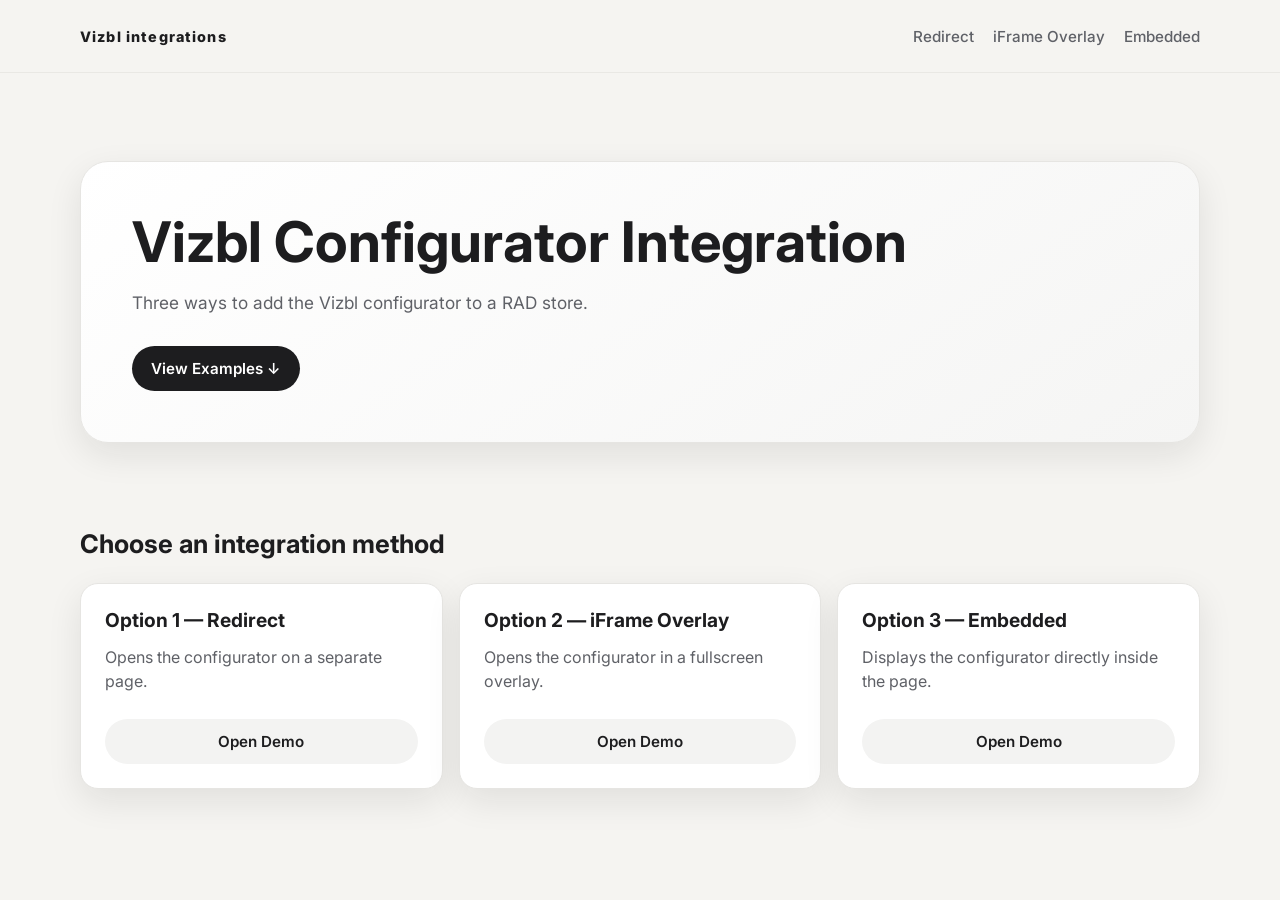
<file: index.html>
<!doctype html>
<html lang="en">
  <head>
    <meta charset="UTF-8" />
    <meta name="viewport" content="width=device-width, initial-scale=1.0" />
    <title>Vizbl integrations</title>
    <link rel="preconnect" href="https://fonts.googleapis.com" />
    <link rel="preconnect" href="https://fonts.gstatic.com" crossorigin />
    <link
      href="https://fonts.googleapis.com/css2?family=Inter:wght@400;500;600;700;800&display=swap"
      rel="stylesheet"
    />
    <link rel="stylesheet" href="styles.css" />
  </head>
  <body>
    <header class="site-header">
      <div class="container header-inner">
        <a class="brand" href="index.html">Vizbl integrations</a>
        <nav>
          <a href="redirect.html">Redirect</a>
          <a href="iframe.html">iFrame Overlay</a>
          <a href="embedded.html">Embedded</a>
        </nav>
      </div>
    </header>

    <main>
      <section class="hero">
        <div class="container hero-content">
          <h1>Vizbl Configurator Integration</h1>
          <p class="subhead">Three ways to add the Vizbl configurator to a RAD store.</p>
          <a class="btn btn-primary mobile-scroll-cta" href="#integration-cards">View Examples ↓</a>
        </div>
      </section>

      <section class="cards-section" id="integration-cards">
        <div class="container">
          <div class="section-heading">
            <h2>Choose an integration method</h2>
          </div>

          <div class="integration-grid">
            <article class="integration-card">
              <h3>Option 1 — Redirect</h3>
              <p>Opens the configurator on a separate page.</p>
              <a class="btn btn-secondary" href="redirect.html">Open Demo</a>
            </article>

            <article class="integration-card">
              <h3>Option 2 — iFrame Overlay</h3>
              <p>Opens the configurator in a fullscreen overlay.</p>
              <a class="btn btn-secondary" href="iframe.html">Open Demo</a>
            </article>

            <article class="integration-card">
              <h3>Option 3 — Embedded</h3>
              <p>Displays the configurator directly inside the page.</p>
              <a class="btn btn-secondary" href="embedded.html">Open Demo</a>
            </article>
          </div>
        </div>
      </section>
    </main>
  </body>
</html>
</file>
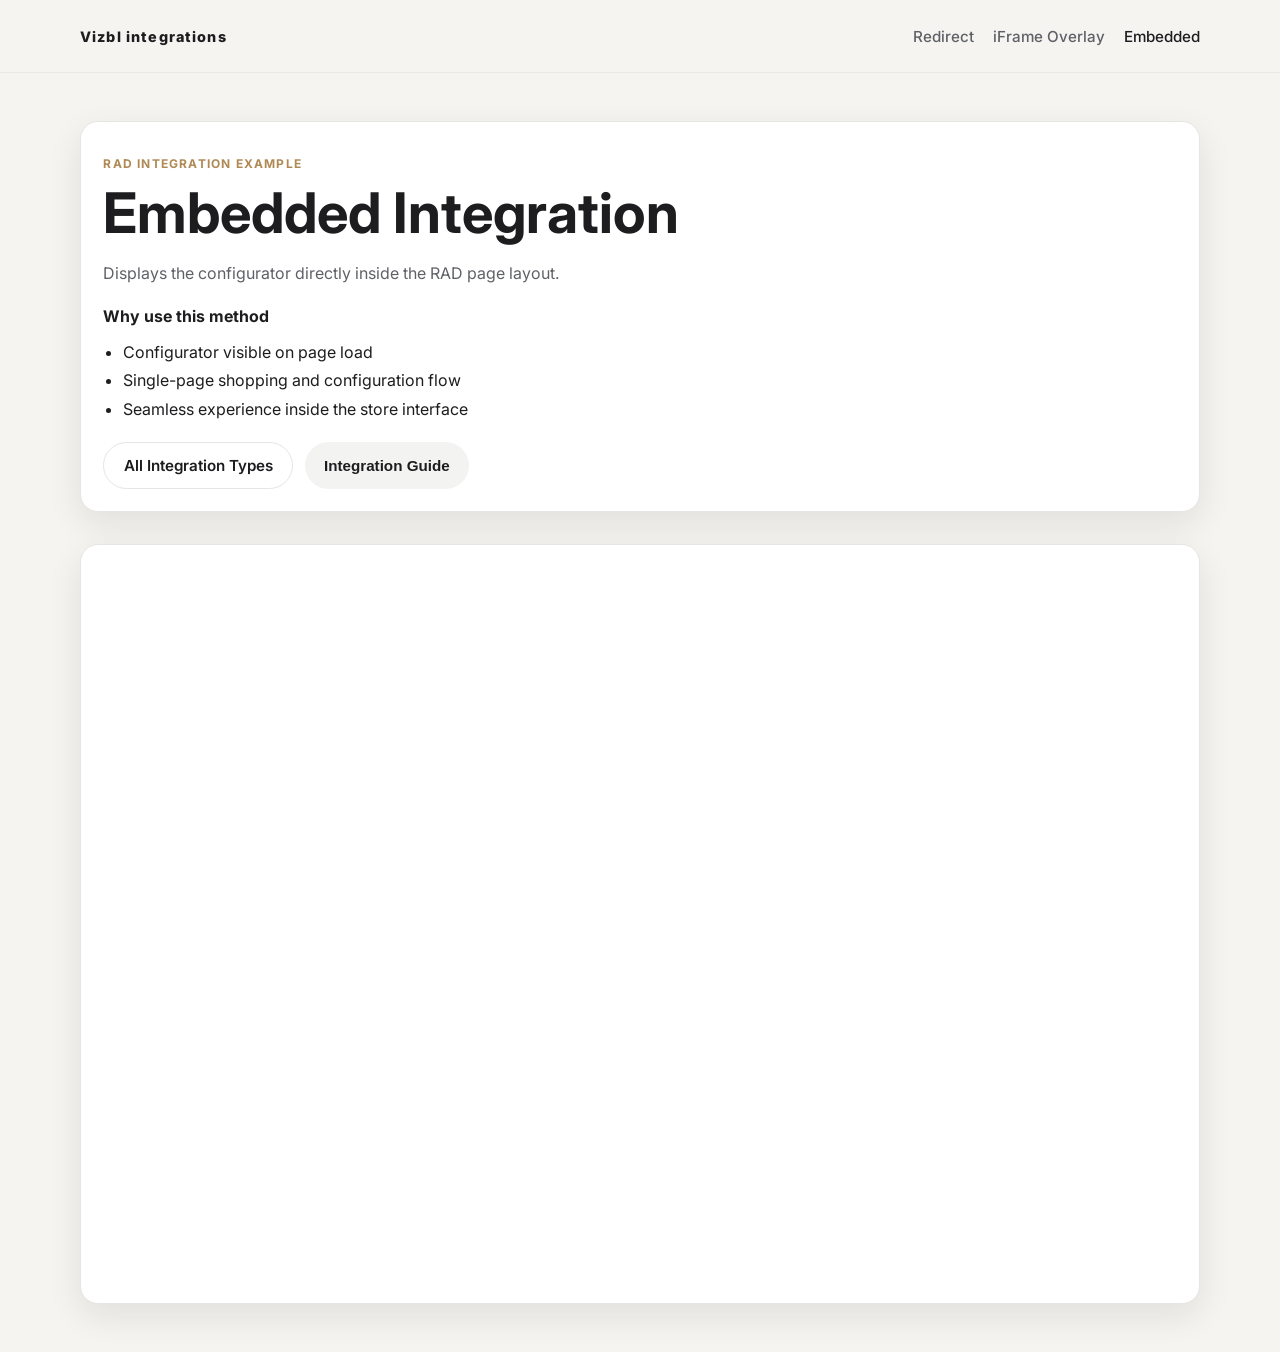
<file: embedded.html>
<!doctype html>
<html lang="en">
  <head>
    <meta charset="UTF-8" />
    <meta name="viewport" content="width=device-width, initial-scale=1.0" />
    <title>Embedded Integration Demo</title>
    <link rel="preconnect" href="https://fonts.googleapis.com" />
    <link rel="preconnect" href="https://fonts.gstatic.com" crossorigin />
    <link
      href="https://fonts.googleapis.com/css2?family=Inter:wght@400;500;600;700;800&display=swap"
      rel="stylesheet"
    />
    <link rel="stylesheet" href="styles.css" />
  </head>
  <body>
    <header class="site-header">
      <div class="container header-inner">
        <a class="brand" href="index.html">Vizbl integrations</a>
        <nav>
          <a href="redirect.html">Redirect</a>
          <a href="iframe.html">iFrame Overlay</a>
          <a class="active" href="embedded.html">Embedded</a>
        </nav>
      </div>
    </header>

    <main class="product-page product-page-embedded">
      <div class="container split-grid">
        <section class="product-details">
          <p class="eyebrow">RAD Integration Example</p>
          <h1>Embedded Integration</h1>
          <p class="description">Displays the configurator directly inside the RAD page layout.</p>

          <h2 class="mini-heading">Why use this method</h2>
          <ul class="feature-list">
            <li>Configurator visible on page load</li>
            <li>Single-page shopping and configuration flow</li>
            <li>Seamless experience inside the store interface</li>
          </ul>

          <div class="cta-group">
            <a class="btn btn-ghost" href="index.html">All Integration Types</a>
            <button class="btn btn-secondary" type="button" data-copy-code="embedded">Integration Guide</button>
          </div>
        </section>

        <section class="embedded-shell" aria-label="Embedded configurator">
          <iframe
            title="Embedded Vizbl Configurator"
            src="https://configurator.vizbl.com/0affd758-2fd5-423c-b628-b9b726965c45"
            loading="lazy"
            referrerpolicy="strict-origin-when-cross-origin"
          ></iframe>
        </section>
      </div>
    </main>
      <script src="script.js"></script>
  </body>
</html>
</file>
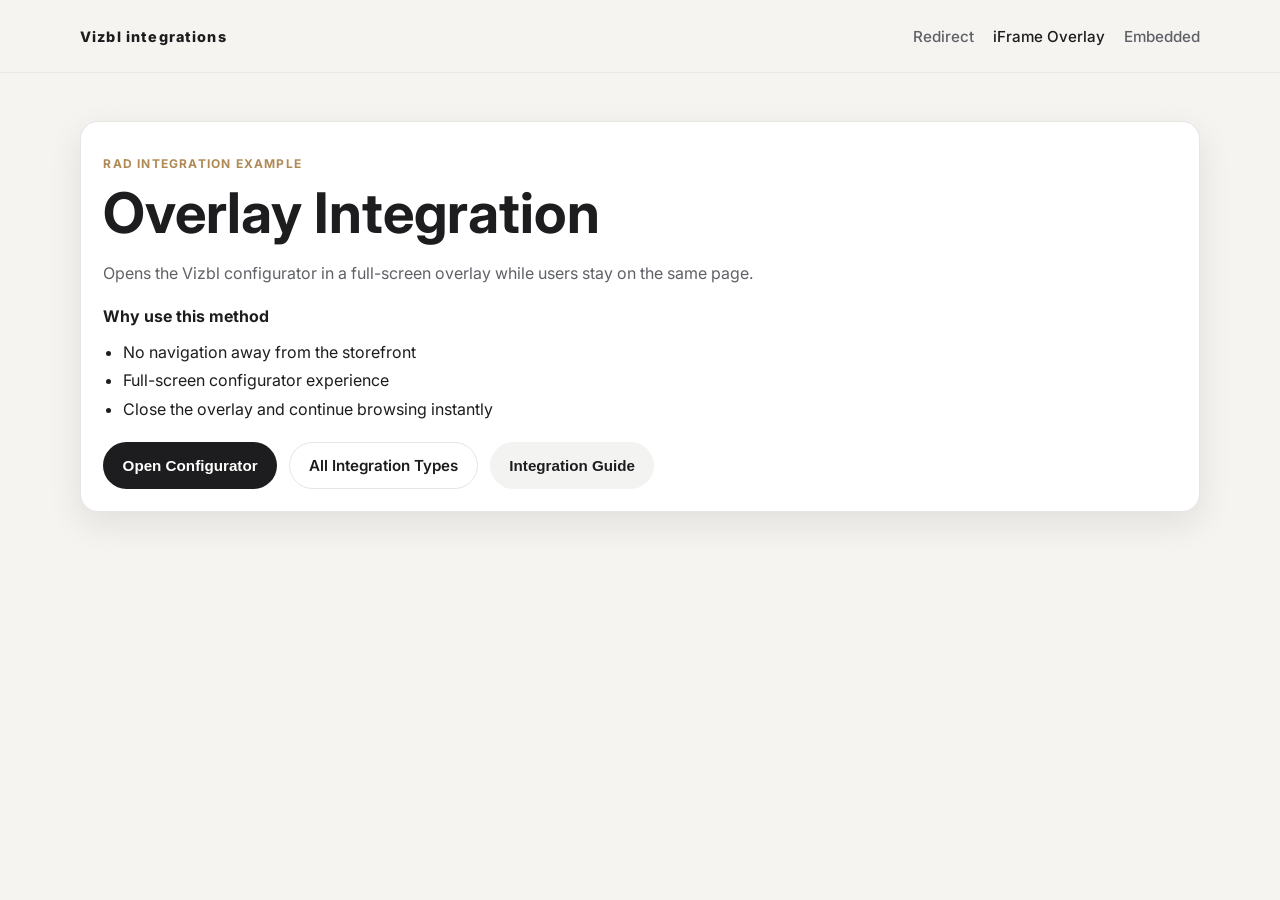
<file: iframe.html>
<!doctype html>
<html lang="en">
  <head>
    <meta charset="UTF-8" />
    <meta name="viewport" content="width=device-width, initial-scale=1.0" />
    <title>iFrame Overlay Integration Demo</title>
    <link rel="preconnect" href="https://fonts.googleapis.com" />
    <link rel="preconnect" href="https://fonts.gstatic.com" crossorigin />
    <link
      href="https://fonts.googleapis.com/css2?family=Inter:wght@400;500;600;700;800&display=swap"
      rel="stylesheet"
    />
    <link rel="stylesheet" href="styles.css" />
  </head>
  <body>
    <header class="site-header">
      <div class="container header-inner">
        <a class="brand" href="index.html">Vizbl integrations</a>
        <nav>
          <a href="redirect.html">Redirect</a>
          <a class="active" href="iframe.html">iFrame Overlay</a>
          <a href="embedded.html">Embedded</a>
        </nav>
      </div>
    </header>

    <main class="product-page single-column">
      <div class="container product-grid">

        <section class="product-details">
          <p class="eyebrow">RAD Integration Example</p>
          <h1>Overlay Integration</h1>
          <p class="description">
            Opens the Vizbl configurator in a full-screen overlay while users stay on the same page.
          </p>

          <h2 class="mini-heading">Why use this method</h2>
          <ul class="feature-list">
            <li>No navigation away from the storefront</li>
            <li>Full-screen configurator experience</li>
            <li>Close the overlay and continue browsing instantly</li>
          </ul>

          <div class="cta-group">
            <button class="btn btn-primary" type="button" data-open-overlay>Open Configurator</button>
            <a class="btn btn-ghost" href="index.html">All Integration Types</a>
            <button class="btn btn-secondary" type="button" data-copy-code="iframe-overlay">Integration Guide</button>
          </div>
        </section>
      </div>
    </main>

    <div class="overlay" id="configurator-overlay" aria-hidden="true" role="dialog" aria-label="Configurator overlay">
      <div class="overlay-backdrop" data-close-overlay></div>
      <div class="overlay-panel">
        <button class="overlay-close" type="button" aria-label="Close configurator" data-close-overlay>×</button>
        <iframe
          title="Vizbl Configurator"
          src="https://configurator.vizbl.com/0affd758-2fd5-423c-b628-b9b726965c45"
          loading="lazy"
          referrerpolicy="strict-origin-when-cross-origin"
        ></iframe>
      </div>
    </div>

    <script src="script.js"></script>
  </body>
</html>
</file>
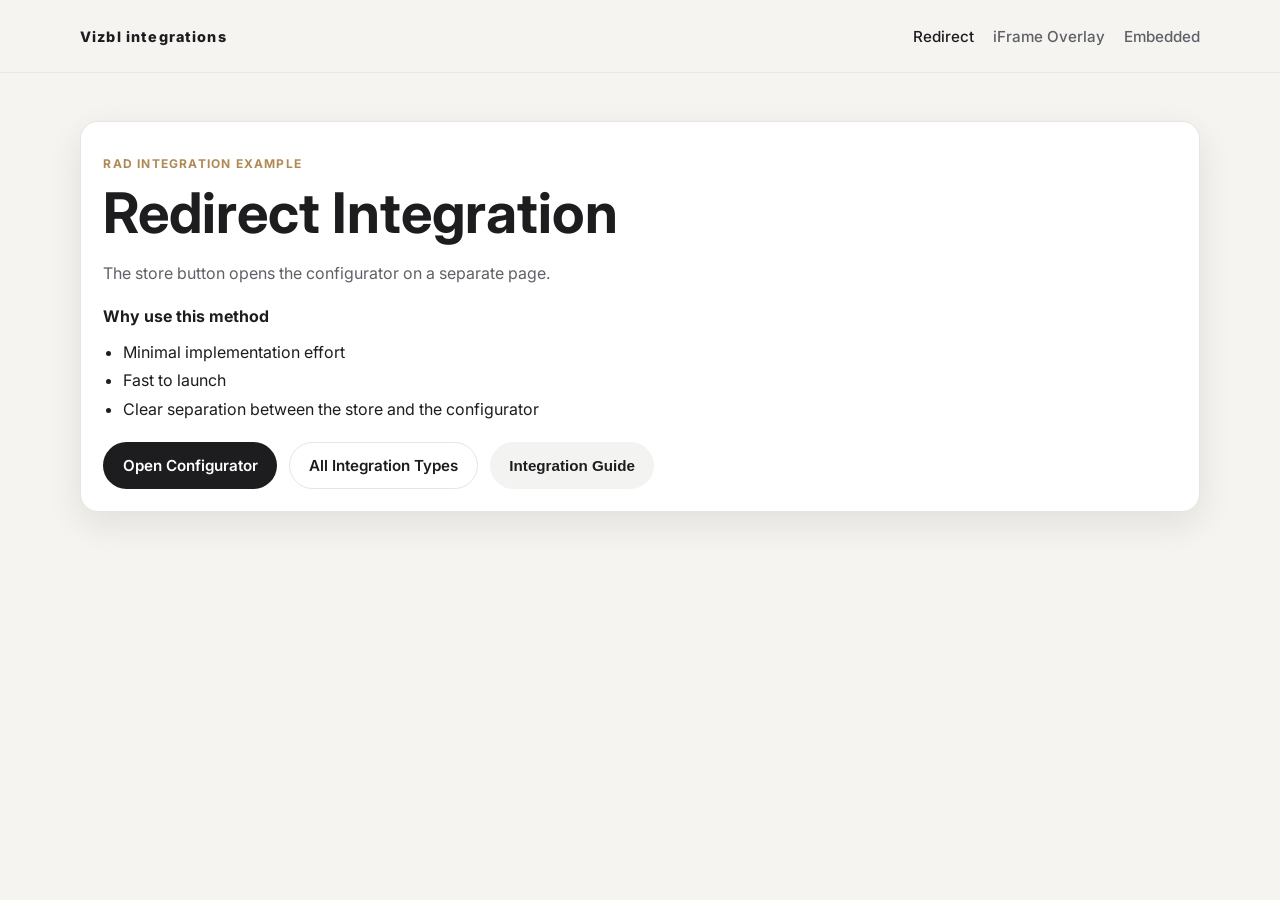
<file: redirect.html>
<!doctype html>
<html lang="en">
  <head>
    <meta charset="UTF-8" />
    <meta name="viewport" content="width=device-width, initial-scale=1.0" />
    <title>Redirect Integration Demo</title>
    <link rel="preconnect" href="https://fonts.googleapis.com" />
    <link rel="preconnect" href="https://fonts.gstatic.com" crossorigin />
    <link
      href="https://fonts.googleapis.com/css2?family=Inter:wght@400;500;600;700;800&display=swap"
      rel="stylesheet"
    />
    <link rel="stylesheet" href="styles.css" />
  </head>
  <body>
    <header class="site-header">
      <div class="container header-inner">
        <a class="brand" href="index.html">Vizbl integrations</a>
        <nav>
          <a class="active" href="redirect.html">Redirect</a>
          <a href="iframe.html">iFrame Overlay</a>
          <a href="embedded.html">Embedded</a>
        </nav>
      </div>
    </header>

    <main class="product-page single-column">
      <div class="container product-grid">

        <section class="product-details">
                    <p class="eyebrow">RAD Integration Example</p>
          <h1>Redirect Integration</h1>
          <p class="description">The store button opens the configurator on a separate page.</p>

          <h2 class="mini-heading">Why use this method</h2>
          <ul class="feature-list">
            <li>Minimal implementation effort</li>
            <li>Fast to launch</li>
            <li>Clear separation between the store and the configurator</li>
          </ul>

          <div class="cta-group">
            <a class="btn btn-primary" href="https://configurator.vizbl.com/0affd758-2fd5-423c-b628-b9b726965c45" target="_blank" rel="noopener noreferrer"
              >Open Configurator</a
            >
            <a class="btn btn-ghost" href="index.html">All Integration Types</a>
            <button class="btn btn-secondary" type="button" data-copy-code="redirect">Integration Guide</button>
          </div>
        </section>
      </div>
    </main>
      <script src="script.js"></script>
  </body>
</html>
</file>
<file: styles.css>
:root {
  --bg: #f5f4f1;
  --surface: #ffffff;
  --surface-soft: #f8f8f7;
  --text: #1d1d1f;
  --muted: #5f6167;
  --border: #e6e5e2;
  --primary: #1d1d1f;
  --primary-hover: #000000;
  --accent: #b08a55;
  --radius: 18px;
  --shadow: 0 12px 35px rgba(20, 21, 26, 0.09);
}

* {
  box-sizing: border-box;
}

html,
body {
  margin: 0;
  padding: 0;
  font-family: 'Inter', system-ui, -apple-system, Segoe UI, Roboto, sans-serif;
  color: var(--text);
  background: var(--bg);
}

a {
  color: inherit;
  text-decoration: none;
}

.container {
  width: min(1120px, calc(100vw - 3rem));
  margin: 0 auto;
}

.site-header {
  position: sticky;
  top: 0;
  z-index: 30;
  backdrop-filter: blur(10px);
  background: rgba(245, 244, 241, 0.86);
  border-bottom: 1px solid rgba(230, 229, 226, 0.8);
}

.header-inner {
  min-height: 72px;
  display: flex;
  align-items: center;
  justify-content: space-between;
  gap: 1rem;
}

.brand {
  font-weight: 800;
  letter-spacing: 0.08em;
  font-size: 0.9rem;
}

nav {
  display: flex;
  gap: 1.2rem;
  align-items: center;
}

nav a {
  color: var(--muted);
  font-weight: 500;
  font-size: 0.95rem;
  transition: color 0.2s ease;
}

nav a:hover,
nav a.active {
  color: var(--text);
}

.hero {
  padding: 5.5rem 0 4rem;
}

.hero-content {
  background: linear-gradient(145deg, #fff, #f5f5f4);
  border: 1px solid var(--border);
  border-radius: 28px;
  box-shadow: var(--shadow);
  padding: clamp(2rem, 4vw, 4rem);
}

.eyebrow {
  text-transform: uppercase;
  letter-spacing: 0.1em;
  color: var(--accent);
  font-size: 0.75rem;
  font-weight: 700;
  margin-bottom: 0.8rem;
}

h1 {
  margin: 0;
  font-size: clamp(2rem, 4.5vw, 3.5rem);
  line-height: 1.07;
}

.subhead {
  max-width: 62ch;
  color: var(--muted);
  font-size: 1.08rem;
  line-height: 1.6;
  margin: 1rem 0 1.8rem;
}

.mobile-scroll-cta {
  display: inline-flex;
}

.cards-section {
  padding: 0 0 4.5rem;
}

.section-heading {
  margin-bottom: 1.5rem;
}

.section-heading h2 {
  font-size: clamp(1.5rem, 2vw, 2rem);
  margin-bottom: 0.5rem;
}

.section-heading p {
  margin: 0;
  color: var(--muted);
}

.integration-grid {
  display: grid;
  grid-template-columns: repeat(3, minmax(0, 1fr));
  gap: 1rem;
}

.integration-card {
  background: var(--surface);
  border: 1px solid var(--border);
  border-radius: var(--radius);
  box-shadow: var(--shadow);
  padding: 1.5rem;
  display: flex;
  flex-direction: column;
  gap: 0.8rem;
}

.integration-card h3 {
  margin: 0;
  font-size: 1.2rem;
}

.integration-card p {
  color: var(--muted);
  margin: 0 0 0.8rem;
  line-height: 1.5;
  flex: 1;
}

.pill {
  width: fit-content;
  border: 1px solid var(--border);
  border-radius: 999px;
  font-size: 0.75rem;
  padding: 0.28rem 0.7rem;
  color: var(--muted);
}

.btn {
  border: 0;
  border-radius: 999px;
  padding: 0.82rem 1.2rem;
  font-size: 0.95rem;
  font-weight: 600;
  cursor: pointer;
  transition: transform 0.15s ease, background 0.2s ease, color 0.2s ease;
  display: inline-flex;
  align-items: center;
  justify-content: center;
}

.btn:hover {
  transform: translateY(-1px);
}

.btn-primary {
  background: var(--primary);
  color: #fff;
}

.btn-primary:hover {
  background: var(--primary-hover);
}

.btn-secondary {
  background: #f3f3f2;
  color: var(--text);
}

.btn-secondary:hover {
  background: #ececeb;
}

.btn-ghost {
  border: 1px solid var(--border);
  background: transparent;
}

.product-page {
  padding: 3rem 0;
}

.product-grid {
  display: grid;
  grid-template-columns: minmax(320px, 1.02fr) minmax(320px, 0.98fr);
  gap: 2.25rem;
}

.single-column .product-grid {
  grid-template-columns: 1fr;
}

.product-details,
.embedded-shell {
  background: var(--surface);
  border: 1px solid var(--border);
  border-radius: var(--radius);
  box-shadow: var(--shadow);
}

.product-details {
  padding: 1.4rem;
}

.mini-heading {
  margin: 1.2rem 0 0.7rem;
  font-size: 1rem;
}

.description {
  color: var(--muted);
  line-height: 1.65;
}

.feature-list {
  margin: 1rem 0 1.4rem;
  padding-left: 1.2rem;
  display: grid;
  gap: 0.55rem;
  color: var(--text);
}

.cta-group {
  display: flex;
  flex-wrap: wrap;
  gap: 0.75rem;
}

.copy-status {
  margin: 0.8rem 0 0;
  min-height: 1.2em;
  color: var(--muted);
  font-size: 0.9rem;
}

.integration-note {
  margin-top: 1.25rem;
  padding: 1rem;
  border: 1px solid var(--border);
  background: var(--surface-soft);
  border-radius: 12px;
}

.integration-note h2 {
  margin: 0 0 0.5rem;
  font-size: 1rem;
}

.integration-note p {
  margin: 0;
  color: var(--muted);
  line-height: 1.55;
}

.overlay {
  position: fixed;
  inset: 0;
  z-index: 90;
  display: grid;
  place-items: center;
  opacity: 0;
  pointer-events: none;
  transition: opacity 0.25s ease;
}

.overlay.is-open {
  opacity: 1;
  pointer-events: auto;
}

.overlay-backdrop {
  position: absolute;
  inset: 0;
  background: rgba(14, 14, 16, 0.7);
}

.overlay-panel {
  position: relative;
  width: min(1280px, 96vw);
  height: min(88vh, 920px);
  border-radius: 16px;
  overflow: hidden;
  border: 1px solid #2f2f34;
  box-shadow: 0 28px 50px rgba(0, 0, 0, 0.35);
  background: #121316;
}

.overlay-panel iframe,
.embedded-shell iframe {
  width: 100%;
  height: 100%;
  border: 0;
}

.overlay-close {
  position: absolute;
  top: 0.8rem;
  right: 0.8rem;
  z-index: 2;
  border: 1px solid rgba(255, 255, 255, 0.3);
  width: 38px;
  height: 38px;
  border-radius: 50%;
  background: rgba(15, 15, 16, 0.7);
  color: #fff;
  font-size: 1.4rem;
  line-height: 1;
  cursor: pointer;
}

.split-grid {
  display: grid;
  grid-template-columns: 0.95fr 1.05fr;
  gap: 2rem;
}

.product-page-embedded .split-grid {
  grid-template-columns: 1fr;
}


.embedded-shell {
  min-height: 760px;
  overflow: hidden;
}

@media (max-width: 1024px) {
  .integration-grid,
  .product-grid,
  .split-grid {
    grid-template-columns: 1fr;
  }


  .embedded-shell {
    min-height: 620px;
  }
}

@media (max-width: 640px) {
  .container {
    width: min(1120px, calc(100vw - 1.5rem));
  }

  .header-inner {
    min-height: 64px;
    gap: 0.45rem;
  }

  .brand {
    font-size: 0.72rem;
    letter-spacing: 0.05em;
    white-space: nowrap;
  }

  nav {
    gap: 0.45rem;
    flex-wrap: nowrap;
    justify-content: flex-end;
  }

  nav a {
    font-size: 0.72rem;
    white-space: nowrap;
  }

  .hero {
    padding-top: 3.2rem;
  }

  .product-page {
    padding-top: 1.6rem;
  }

  .overlay-panel {
    width: 98vw;
    height: 90vh;
    border-radius: 10px;
  }
}
</file>
